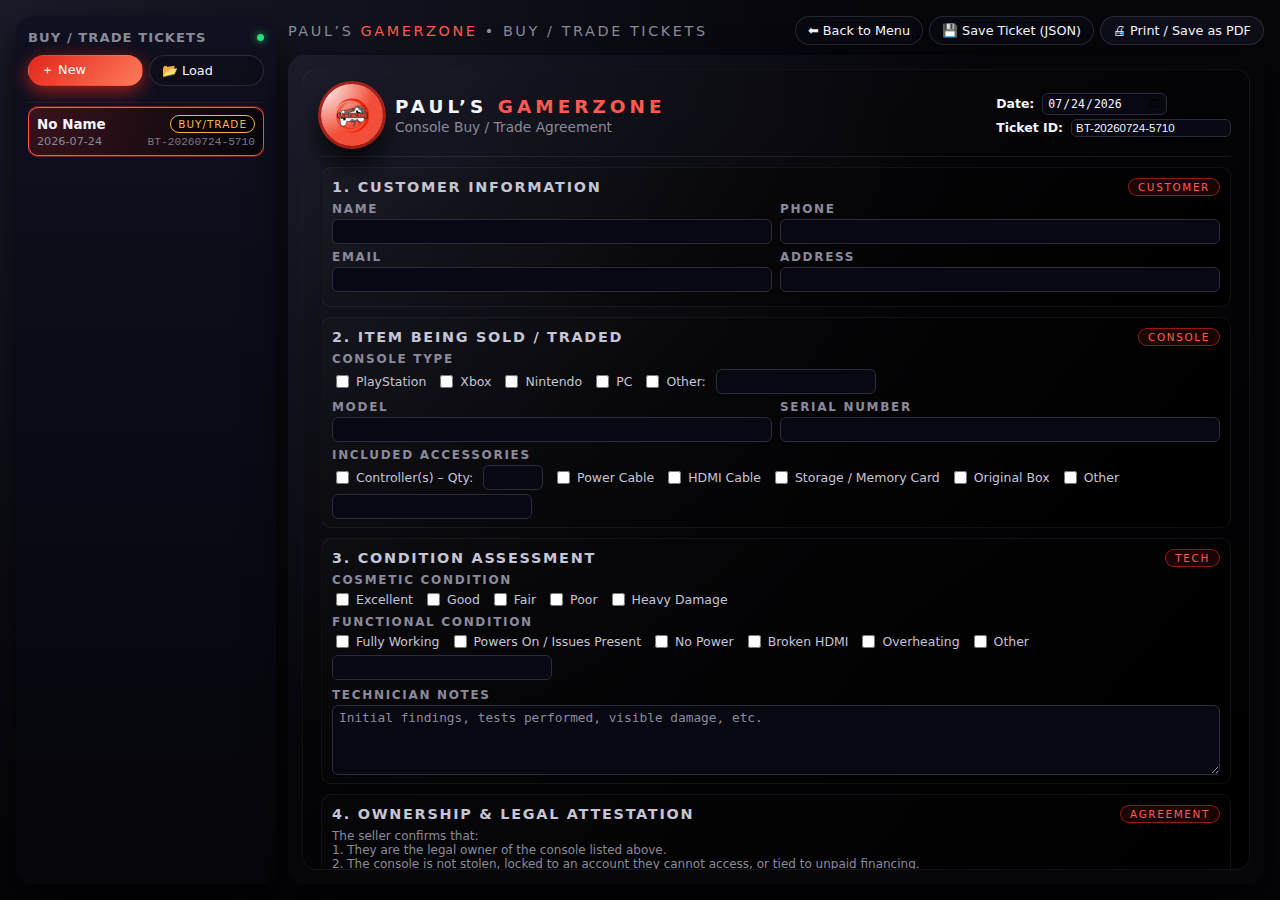
<file: buytrade-tickets.html>
<!DOCTYPE html>
<html lang="en" data-ticket-type="buytrade" data-ticket-label="Buy/Trade">
<head>
  <meta charset="UTF-8">
  <title>Paul's Gamerzone – Buy/Trade Tickets</title>
  <meta name="viewport" content="width=device-width, initial-scale=1.0">
  <link rel="stylesheet" href="styles.css">
  <script src="tickets.js" defer></script>
  <link rel="apple-touch-icon" href="apple-touch-icon.PNG">
</head>
<body data-ticket-type="buytrade" data-ticket-label="Buy/Trade">
<div class="app-shell">
  <!-- SIDEBAR -->
  <aside class="sidebar">
    <div class="sidebar-header">
      <div class="sidebar-title">
        <span class="label">Buy / Trade Tickets</span>
        <span class="dot"></span>
      </div>
      <div class="sidebar-actions">
        <button type="button" class="primary" id="newTicketBtn">＋ New</button>
        <button type="button" id="loadTicketsBtn">📂 Load</button>
        <input type="file" id="fileInput" accept=".json" multiple style="display:none;">
      </div>
    </div>
    <div class="sidebar-body" id="ticketList">
      <!-- Tickets populated by JS -->
    </div>
  </aside>

  <!-- MAIN -->
  <div class="main">
    <div class="top-bar">
      <div class="brand-mini">
        PAUL’S <span>GAMERZONE</span> • Buy / Trade Tickets
      </div>
<div class="toolbar">
  <button type="button" class="secondary" onclick="window.location.href='index.html'">
    ⬅ Back to Menu
  </button>
  <button type="button" class="secondary" id="saveTicketBtn">💾 Save Ticket (JSON)</button>
  <button type="button" onclick="window.print()">🖨 Print / Save as PDF</button>
</div>
    </div>

    <div class="card">
      <div class="card-inner">
        <!-- Header -->
        <div class="header">
          <div class="logo-wrap">
            <img src="gamerzone-logo.PNG" alt="Paul's Gamerzone Logo">
          </div>
          <div class="header-main">
            <div class="brand-name">
              PAUL’S <span>GAMERZONE</span>
            </div>
            <div class="header-subtitle">
              Console Buy / Trade Agreement
            </div>
          </div>
          <div class="meta">
            <div>
              <span class="meta-label">Date:</span>
              <input type="date"
                     id="ticketDate"
                     style="width: 125px; background: var(--gz-input-bg); border: 1px solid var(--gz-border); color: var(--gz-text); font-size: 0.72rem; padding: 2px 4px;">
            </div>
            <div style="margin-top:4px;">
              <span class="meta-label">Ticket ID:</span>
              <input type="text"
                     id="ticketId"
                     placeholder="Auto-generated on save"
                     style="width: 160px; background: var(--gz-input-bg); border: 1px solid var(--gz-border); color: var(--gz-text); font-size: 0.72rem; padding: 2px 4px;">
            </div>
          </div>
        </div>

        <!-- FORM -->
        <form id="ticketForm">
          <div class="section">
            <div class="section-header">
              <div class="section-title">1. Customer Information</div>
              <div class="section-pill">Customer</div>
            </div>
            <div class="field-row">
              <div class="field">
                <div class="field-label">Name</div>
                <input type="text" name="customer_name">
              </div>
              <div class="field">
                <div class="field-label">Phone</div>
                <input type="text" name="customer_phone">
              </div>
            </div>
            <div class="field-row">
              <div class="field">
                <div class="field-label">Email</div>
                <input type="text" name="customer_email">
              </div>
              <div class="field">
                <div class="field-label">Address</div>
                <input type="text" name="customer_address">
              </div>
            </div>
          </div>

          <div class="section">
            <div class="section-header">
              <div class="section-title">2. Item Being Sold / Traded</div>
              <div class="section-pill">Console</div>
            </div>

            <div class="field">
              <div class="field-label">Console Type</div>
              <div class="checkbox-group">
                <label class="checkbox">
                  <input type="checkbox" name="console_type_playstation">
                  <span>PlayStation</span>
                </label>
                <label class="checkbox">
                  <input type="checkbox" name="console_type_xbox">
                  <span>Xbox</span>
                </label>
                <label class="checkbox">
                  <input type="checkbox" name="console_type_nintendo">
                  <span>Nintendo</span>
                </label>
                <label class="checkbox">
                  <input type="checkbox" name="console_type_pc">
                  <span>PC</span>
                </label>
                <label class="checkbox">
                  <input type="checkbox" name="console_type_other">
                  <span>Other:</span>
                </label>
                <input type="text" name="console_type_other_text" style="max-width: 160px;">
              </div>
            </div>

            <div class="field-row" style="margin-top:6px;">
              <div class="field">
                <div class="field-label">Model</div>
                <input type="text" name="console_model">
              </div>
              <div class="field">
                <div class="field-label">Serial Number</div>
                <input type="text" name="console_serial">
              </div>
            </div>

            <div class="field" style="margin-top:6px;">
              <div class="field-label">Included Accessories</div>
              <div class="checkbox-group">
                <label class="checkbox">
                  <input type="checkbox" name="acc_controller">
                  <span>Controller(s) – Qty:</span>
                </label>
                <input type="number" name="acc_controller_qty" min="0" style="width:60px;">
                <label class="checkbox">
                  <input type="checkbox" name="acc_power">
                  <span>Power Cable</span>
                </label>
                <label class="checkbox">
                  <input type="checkbox" name="acc_hdmi">
                  <span>HDMI Cable</span>
                </label>
                <label class="checkbox">
                  <input type="checkbox" name="acc_storage">
                  <span>Storage / Memory Card</span>
                </label>
                <label class="checkbox">
                  <input type="checkbox" name="acc_box">
                  <span>Original Box</span>
                </label>
                <label class="checkbox">
                  <input type="checkbox" name="acc_other">
                  <span>Other</span>
                </label>
                <input type="text" name="acc_other_text" style="max-width: 200px;">
              </div>
            </div>
          </div>

          <div class="section">
            <div class="section-header">
              <div class="section-title">3. Condition Assessment</div>
              <div class="section-pill">Tech</div>
            </div>

            <div class="field">
              <div class="field-label">Cosmetic Condition</div>
              <div class="checkbox-group">
                <label class="checkbox"><input type="checkbox" name="cosmetic_excellent"><span>Excellent</span></label>
                <label class="checkbox"><input type="checkbox" name="cosmetic_good"><span>Good</span></label>
                <label class="checkbox"><input type="checkbox" name="cosmetic_fair"><span>Fair</span></label>
                <label class="checkbox"><input type="checkbox" name="cosmetic_poor"><span>Poor</span></label>
                <label class="checkbox"><input type="checkbox" name="cosmetic_heavy"><span>Heavy Damage</span></label>
              </div>
            </div>

            <div class="field" style="margin-top:6px;">
              <div class="field-label">Functional Condition</div>
              <div class="checkbox-group">
                <label class="checkbox"><input type="checkbox" name="functional_working"><span>Fully Working</span></label>
                <label class="checkbox"><input type="checkbox" name="functional_issues"><span>Powers On / Issues Present</span></label>
                <label class="checkbox"><input type="checkbox" name="functional_nopower"><span>No Power</span></label>
                <label class="checkbox"><input type="checkbox" name="functional_hdmi"><span>Broken HDMI</span></label>
                <label class="checkbox"><input type="checkbox" name="functional_overheat"><span>Overheating</span></label>
                <label class="checkbox"><input type="checkbox" name="functional_other"><span>Other</span></label>
                <input type="text" name="functional_other_text" style="max-width: 220px;">
              </div>
            </div>

            <div class="field" style="margin-top:8px;">
              <div class="field-label">Technician Notes</div>
              <textarea name="tech_notes" placeholder="Initial findings, tests performed, visible damage, etc."></textarea>
            </div>
          </div>

          <div class="section">
            <div class="section-header">
              <div class="section-title">4. Ownership & Legal Attestation</div>
              <div class="section-pill">Agreement</div>
            </div>
            <div class="small-text">
              The seller confirms that:
              <br>1. They are the legal owner of the console listed above.
              <br>2. The console is not stolen, locked to an account they cannot access, or tied to unpaid financing.
              <br>3. Paul’s Gamerzone reserves the right to refuse any buy/trade for any reason.
            </div>
            <div class="field-row" style="margin-top:8px;">
              <div class="field" style="max-width:220px;">
                <div class="field-label">Customer Initials</div>
                <input type="text" name="customer_initials">
              </div>
            </div>
          </div>

          <div class="section">
            <div class="section-header">
              <div class="section-title">5. Offer Details</div>
              <div class="section-pill">Value</div>
            </div>

            <div class="field-row">
              <div class="field">
                <div class="field-label">Trade Value Offered</div>
                <input type="text" name="trade_value" placeholder="$">
              </div>
              <div class="field">
                <div class="field-label">Cash Offer (Buy-Out)</div>
                <input type="text" name="cash_offer" placeholder="$">
              </div>
            </div>

            <div class="field" style="margin-top:6px;">
              <div class="field-label">Customer Chooses</div>
              <div class="checkbox-group">
                <label class="checkbox"><input type="checkbox" name="payout_cash"><span>Cash Sale</span></label>
                <label class="checkbox"><input type="checkbox" name="payout_credit"><span>Trade-In Credit</span></label>
              </div>
              <div class="small-text" style="margin-top:4px;">
                Trade-in credits may receive a higher value and cannot be exchanged for cash.
              </div>
            </div>
          </div>

          <div class="section">
            <div class="section-header">
              <div class="section-title">6. Final Agreement</div>
              <div class="section-pill">Sign</div>
            </div>
            <div class="small-text" style="margin-bottom:6px;">
              By signing below, the customer agrees to transfer ownership of the above console to Paul’s Gamerzone
              in exchange for the agreed-upon value. All sales are final and cannot be reversed once payment or store credit is issued.
            </div>

            <div class="signature-row">
              <div class="signature-block">
                <div class="field-label">Customer Signature</div>
                <input type="text" name="customer_signature" class="signature-line-input">
                <div class="signature-meta">
                  <span>Print Name<input type="text" name="customer_print_name"></span>
                  <span>Date<input type="text" name="customer_sign_date"></span>
                </div>
              </div>

              <div class="signature-block">
                <div class="field-label">Gamerzone Representative</div>
                <input type="text" name="rep_signature" class="signature-line-input">
                <div class="signature-meta">
                  <span>Print Name<input type="text" name="rep_print_name"></span>
                  <span>Date<input type="text" name="rep_sign_date"></span>
                </div>
              </div>
            </div>
          </div>

          <div class="section">
            <div class="section-header">
              <div class="section-title">7. Internal Use Only</div>
              <div class="section-pill">Staff</div>
            </div>

            <div class="field-row">
              <div class="field">
                <div class="field-label">Verified By</div>
                <input type="text" name="verified_by">
              </div>
              <div class="field">
                <div class="field-label">Inspection Completed</div>
                <div class="checkbox-group">
                  <label class="checkbox"><input type="checkbox" name="inspection_yes"><span>Yes</span></label>
                  <label class="checkbox"><input type="checkbox" name="inspection_no"><span>No</span></label>
                </div>
              </div>
            </div>

            <div class="field-row" style="margin-top:4px;">
              <div class="field">
                <div class="field-label">Payment Issued</div>
                <div class="checkbox-group">
                  <label class="checkbox"><input type="checkbox" name="payment_cash"><span>Cash</span></label>
                  <label class="checkbox"><input type="checkbox" name="payment_credit"><span>Trade Credit</span></label>
                </div>
              </div>
            </div>
          </div>
        </form>

        <div class="footer-text">
          Paul’s Gamerzone • Console Buy / Trade Ticket
        </div>
      </div>
    </div>
  </div>
</div>
</body>
</html>
</file>
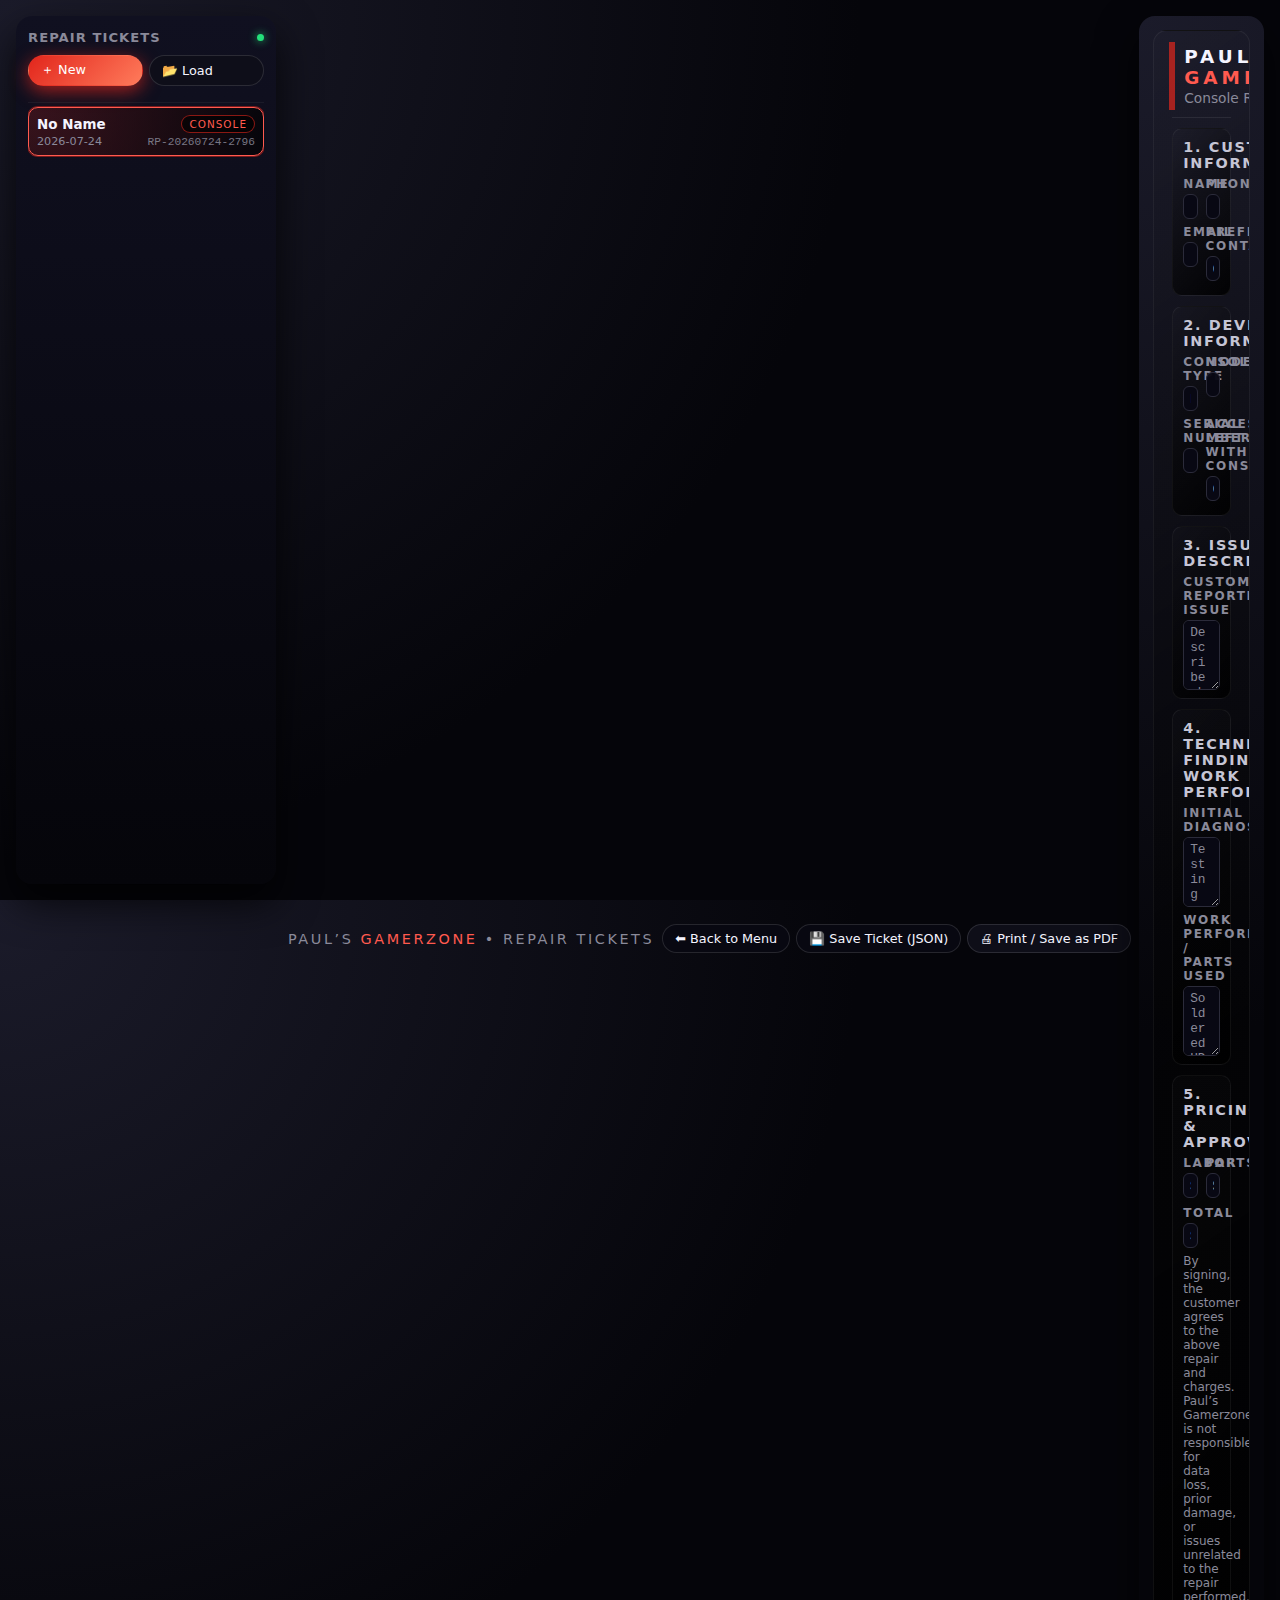
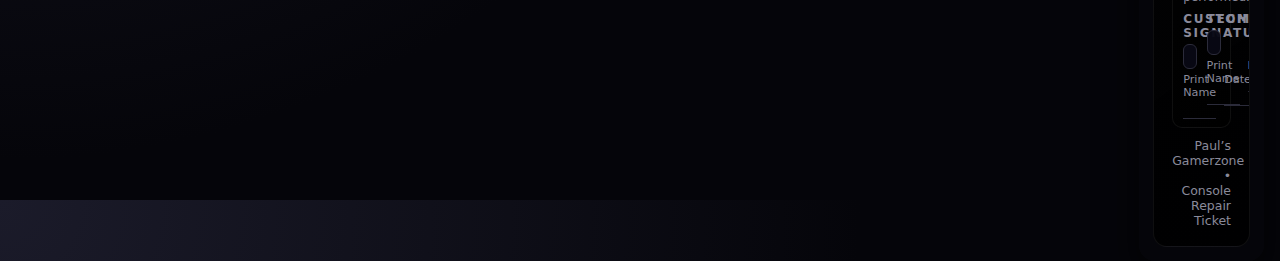
<file: repair-tickets.html>
<!DOCTYPE html>
<html lang="en">
<head>
  <meta charset="UTF-8">
  <title>Paul's Gamerzone – Repair Tickets</title>
  <meta name="viewport" content="width=device-width, initial-scale=1.0">
  <link rel="stylesheet" href="styles.css">
  <script src="tickets.js" defer></script>
  <link rel="apple-touch-icon" href="apple-touch-icon.PNG">
</head>
<body data-ticket-type="repair" data-ticket-label="Console">
<div class="app-shell">
  <!-- SIDEBAR -->
  <aside class="sidebar">
    <div class="sidebar-header">
      <div class="sidebar-title">
        <span class="label">Repair Tickets</span>
        <span class="dot"></span>
      </div>
      <div class="sidebar-actions">
        <button type="button" class="primary" id="newTicketBtn">＋ New</button>
        <button type="button" id="loadTicketsBtn">📂 Load</button>
        <input type="file" id="fileInput" accept=".json" multiple style="display:none;">
      </div>
    </div>
    <div class="sidebar-body" id="ticketList">
      <!-- Tickets populated by JS -->
    </div>
  </aside>

  <!-- MAIN -->
  <div class="main">
    <div class="top-bar">
      <div class="brand-mini">
        PAUL’S <span>GAMERZONE</span> • Repair Tickets
      </div>
<div class="toolbar">
  <button type="button" class="secondary" onclick="window.location.href='index.html'">
    ⬅ Back to Menu
  </button>
  <button type="button" class="secondary" id="saveTicketBtn">💾 Save Ticket (JSON)</button>
  <button type="button" onclick="window.print()">🖨 Print / Save as PDF</button>
</div>

    <div class="card">
      <div class="card-inner">
        <!-- Header -->
        <div class="header">
          <div class="logo-wrap">
            <img src="gamerzone-logo.PNG" alt="Paul's Gamerzone Logo">
          </div>
          <div class="header-main">
            <div class="brand-name">
              PAUL’S <span>GAMERZONE</span>
            </div>
            <div class="header-subtitle">
              Console Repair Ticket
            </div>
          </div>
          <div class="meta">
            <div>
              <span class="meta-label">Date:</span>
              <input type="date"
                     id="ticketDate"
                     style="width: 125px; background: var(--gz-input-bg); border: 1px solid var(--gz-border); color: var(--gz-text); font-size: 0.72rem; padding: 2px 4px;">
            </div>
            <div style="margin-top:4px;">
              <span class="meta-label">Ticket ID:</span>
              <input type="text"
                     id="ticketId"
                     placeholder="Auto-generated on save"
                     style="width: 160px; background: var(--gz-input-bg); border: 1px solid var(--gz-border); color: var(--gz-text); font-size: 0.72rem; padding: 2px 4px;">
            </div>
          </div>
        </div>

        <!-- FORM -->
        <form id="ticketForm">
          <div class="section">
            <div class="section-header">
              <div class="section-title">1. Customer Information</div>
              <div class="section-pill">Customer</div>
            </div>
            <div class="field-row">
              <div class="field">
                <div class="field-label">Name</div>
                <input type="text" name="customer_name">
              </div>
              <div class="field">
                <div class="field-label">Phone</div>
                <input type="text" name="customer_phone">
              </div>
            </div>
            <div class="field-row">
              <div class="field">
                <div class="field-label">Email</div>
                <input type="text" name="customer_email">
              </div>
              <div class="field">
                <div class="field-label">Preferred Contact</div>
                <input type="text" name="contact_pref" placeholder="Call, text, email, etc.">
              </div>
            </div>
          </div>

          <div class="section">
            <div class="section-header">
              <div class="section-title">2. Device Information</div>
              <div class="section-pill">Console</div>
            </div>
            <div class="field-row">
              <div class="field">
                <div class="field-label">Console Type</div>
                <input type="text" name="console_type" placeholder="PS5, Xbox Series X, Switch, etc.">
              </div>
              <div class="field">
                <div class="field-label">Model</div>
                <input type="text" name="console_model">
              </div>
            </div>
            <div class="field-row">
              <div class="field">
                <div class="field-label">Serial Number</div>
                <input type="text" name="console_serial">
              </div>
              <div class="field">
                <div class="field-label">Accessories Left With Console</div>
                <input type="text" name="console_accessories" placeholder="Controller, HDMI, power cable, etc.">
              </div>
            </div>
          </div>

          <div class="section">
            <div class="section-header">
              <div class="section-title">3. Issue Description</div>
              <div class="section-pill">Customer</div>
            </div>
            <div class="field">
              <div class="field-label">Customer-Reported Issue</div>
              <textarea name="issue_desc" placeholder="Describe what the customer is experiencing..."></textarea>
            </div>
          </div>

          <div class="section">
            <div class="section-header">
              <div class="section-title">4. Technician Findings & Work Performed</div>
              <div class="section-pill">Tech</div>
            </div>
            <div class="field">
              <div class="field-label">Initial Diagnosis</div>
              <textarea name="diag" placeholder="Testing performed, visible damage, suspected cause..."></textarea>
            </div>
            <div class="field" style="margin-top:6px;">
              <div class="field-label">Work Performed / Parts Used</div>
              <textarea name="work" placeholder="Soldered HDMI, replaced port, cleaned dust, etc."></textarea>
            </div>
          </div>

          <div class="section">
            <div class="section-header">
              <div class="section-title">5. Pricing & Approval</div>
              <div class="section-pill">Value</div>
            </div>
            <div class="field-row">
              <div class="field">
                <div class="field-label">Labor</div>
                <input type="text" name="labor" placeholder="$">
              </div>
              <div class="field">
                <div class="field-label">Parts</div>
                <input type="text" name="parts" placeholder="$">
              </div>
              <div class="field">
                <div class="field-label">Total</div>
                <input type="text" name="total" placeholder="$">
              </div>
            </div>
            <div class="small-text" style="margin-top:6px;">
              By signing, the customer agrees to the above repair and charges. Paul’s Gamerzone is not responsible
              for data loss, prior damage, or issues unrelated to the repair performed.
            </div>
            <div class="signature-row" style="margin-top:8px;">
              <div class="signature-block">
                <div class="field-label">Customer Signature</div>
                <input type="text" name="cust_signature" class="signature-line-input">
                <div class="signature-meta">
                  <span>Print Name<input type="text" name="cust_print"></span>
                  <span>Date<input type="text" name="cust_sign_date"></span>
                </div>
              </div>
              <div class="signature-block">
                <div class="field-label">Technician</div>
                <input type="text" name="tech_signature" class="signature-line-input">
                <div class="signature-meta">
                  <span>Print Name<input type="text" name="tech_print"></span>
                  <span>Date<input type="text" name="tech_sign_date"></span>
                </div>
              </div>
            </div>
          </div>
        </form>

        <div class="footer-text">
          Paul’s Gamerzone • Console Repair Ticket
        </div>
      </div>
    </div>
  </div>
</div>
</body>
</html>
</file>
<file: styles.css>
/* ===========================
   PAUL'S GAMERZONE – GLOBAL
   =========================== */

:root {
  --gz-bg: #05050a;
  --gz-bg-alt: #0b0b13;
  --gz-bg-elevated: #141420;
  --gz-sidebar-bg: #070711;
  --gz-card-bg: radial-gradient(circle at top left, #1b1b2a 0, #05050a 55%);
  --gz-border: #2b2b3a;
  --gz-border-soft: #20202c;
  --gz-muted: #8a8a9a;
  --gz-text: #f4f4ff;
  --gz-text-soft: #c5c5d5;
  --gz-red: #e2261c;
  --gz-red-soft: #ff5a4f;
  --gz-highlight: #ffb347;
  --gz-pill-bg: rgba(226, 38, 28, 0.12);
  --gz-pill-border: rgba(226, 38, 28, 0.6);
  --gz-input-bg: rgba(8, 8, 20, 0.96);
  --gz-shadow-soft: 0 18px 40px rgba(0, 0, 0, 0.75);
  --gz-radius-lg: 16px;
  --gz-radius-md: 10px;
  --gz-radius-pill: 999px;
  --gz-transition-fast: 150ms ease-out;
  --gz-transition-med: 220ms ease-out;
  --gz-font-main: system-ui, -apple-system, BlinkMacSystemFont, "Segoe UI",
    Roboto, sans-serif;
}

*,
*::before,
*::after {
  box-sizing: border-box;
}

html,
body {
  margin: 0;
  padding: 0;
  height: 100%;
  background: radial-gradient(circle at top left, #1b1b2a 0, #05050a 55%);
  color: var(--gz-text);
  font-family: var(--gz-font-main);
  -webkit-font-smoothing: antialiased;
}

/* ===========================
   APP SHELL
   =========================== */

body {
  display: flex;
  justify-content: center;
  align-items: stretch;
}

.app-shell {
  width: 100%;
  max-width: 1440px;
  min-height: 100vh;
  margin: 0 auto;
  display: flex;
  align-items: stretch;
  padding: 16px;
  gap: 12px;
}

/* ===========================
   SIDEBAR
   =========================== */

.sidebar {
  width: 260px;
  background: linear-gradient(180deg, #101020 0%, #05050a 100%);
  border-radius: var(--gz-radius-lg);
  padding: 14px 12px 12px 12px;
  box-shadow: var(--gz-shadow-soft);
  display: flex;
  flex-direction: column;
}

.sidebar-header {
  display: flex;
  flex-direction: column;
  gap: 10px;
  margin-bottom: 10px;
}

.sidebar-title {
  display: flex;
  align-items: center;
  justify-content: space-between;
  font-size: 0.82rem;
  letter-spacing: 0.08em;
  text-transform: uppercase;
  color: var(--gz-muted);
}

.sidebar-title .label {
  font-weight: 600;
}

.sidebar-title .dot {
  width: 7px;
  height: 7px;
  border-radius: 999px;
  background: #24e07a;
  box-shadow: 0 0 8px rgba(36, 224, 122, 0.9);
}

.sidebar-actions {
  display: flex;
  gap: 6px;
}

.sidebar-actions button {
  flex: 1;
}

/* Ticket list */

.sidebar-body {
  flex: 1;
  margin-top: 6px;
  padding-top: 4px;
  border-top: 1px solid rgba(255, 255, 255, 0.05);
  overflow-y: auto;
}

.ticket-item {
  padding: 7px 8px;
  border-radius: 10px;
  margin-bottom: 6px;
  background: linear-gradient(
    135deg,
    rgba(255, 255, 255, 0.01),
    rgba(255, 255, 255, 0.025)
  );
  border: 1px solid rgba(255, 255, 255, 0.04);
  cursor: pointer;
  display: flex;
  flex-direction: column;
  gap: 2px;
  transition: background var(--gz-transition-med),
    transform var(--gz-transition-med), border-color var(--gz-transition-med);
}

.ticket-item:hover {
  background: linear-gradient(
    135deg,
    rgba(255, 255, 255, 0.04),
    rgba(255, 255, 255, 0.08)
  );
  transform: translateY(-1px);
}

.ticket-item.active {
  border-color: var(--gz-red-soft);
  box-shadow: 0 0 0 1px rgba(226, 38, 28, 0.5);
  background: radial-gradient(
    circle at top left,
    rgba(226, 38, 28, 0.2),
    rgba(5, 5, 10, 0.96)
  );
}

.ticket-item-top {
  display: flex;
  align-items: center;
  justify-content: space-between;
}

.ticket-item-title {
  font-size: 0.84rem;
  font-weight: 600;
  color: var(--gz-text);
}

.ticket-item-meta {
  display: flex;
  justify-content: space-between;
  align-items: center;
  font-size: 0.7rem;
  color: var(--gz-muted);
}

.ticket-item-id {
  font-family: "SF Mono", ui-monospace, Menlo, Monaco, Consolas, "Liberation Mono",
    "Courier New", monospace;
  opacity: 0.85;
}

/* extra metadata line (console, repair, status, priority) */
.ticket-item-extra {
  font-size: 0.7rem;
  color: var(--gz-muted);
  margin-top: 1px;
}

.ticket-type-pill {
  font-size: 0.65rem;
  text-transform: uppercase;
  letter-spacing: 0.1em;
  padding: 2px 7px;
  border-radius: 999px;
  border: 1px solid rgba(255, 255, 255, 0.14);
  background: rgba(0, 0, 0, 0.6);
}

.ticket-type-pill.repair {
  border-color: var(--gz-pill-border);
  color: var(--gz-red-soft);
}

.ticket-type-pill.buytrade {
  border-color: var(--gz-highlight);
  color: var(--gz-highlight);
}

/* ===========================
   MAIN AREA
   =========================== */

.main {
  flex: 1;
  display: flex;
  flex-direction: column;
  min-width: 0;
}

.top-bar {
  display: flex;
  justify-content: space-between;
  align-items: center;
  margin-bottom: 10px;
  gap: 8px;
}

.brand-mini {
  font-size: 0.9rem;
  letter-spacing: 0.18em;
  text-transform: uppercase;
  color: var(--gz-muted);
}

.brand-mini span {
  color: var(--gz-red-soft);
}

.toolbar {
  display: flex;
  gap: 6px;
}

/* Buttons */

button {
  font-family: var(--gz-font-main);
  font-size: 0.8rem;
  padding: 6px 12px;
  border-radius: 999px;
  border: 1px solid rgba(255, 255, 255, 0.12);
  background: rgba(15, 15, 25, 0.96);
  color: var(--gz-text);
  cursor: pointer;
  display: inline-flex;
  align-items: center;
  gap: 4px;
  transition: background var(--gz-transition-fast),
    transform var(--gz-transition-fast), box-shadow var(--gz-transition-fast),
    border-color var(--gz-transition-fast);
}

button.primary {
  background: linear-gradient(135deg, var(--gz-red) 0%, #ff7b5b 100%);
  border-color: transparent;
  color: #fff;
  box-shadow: 0 5px 18px rgba(226, 38, 28, 0.7);
}

button.secondary {
  background: rgba(8, 8, 18, 0.96);
}

button:hover {
  transform: translateY(-1px);
  box-shadow: 0 8px 20px rgba(0, 0, 0, 0.75);
}

button:active {
  transform: translateY(0);
  box-shadow: none;
}

/* ===========================
   CARD / FORM LAYOUT
   =========================== */

.card {
  flex: 1;
  border-radius: var(--gz-radius-lg);
  background: var(--gz-card-bg);
  box-shadow: var(--gz-shadow-soft);
  padding: 14px;
  overflow: hidden;
}

.card-inner {
  border-radius: calc(var(--gz-radius-lg) - 2px);
  background: linear-gradient(
    145deg,
    rgba(255, 255, 255, 0.01),
    rgba(0, 0, 0, 0.9)
  );
  border: 1px solid rgba(255, 255, 255, 0.06);
  padding: 14px 18px 18px;
  height: 100%;
  overflow-y: auto;
}

/* Header */

.header {
  display: flex;
  align-items: center;
  justify-content: space-between;
  gap: 12px;
  padding-bottom: 10px;
  border-bottom: 1px solid rgba(255, 255, 255, 0.08);
  margin-bottom: 10px;
}

.logo-wrap {
  width: 62px;
  height: 62px;
  border-radius: 999px;
  background: radial-gradient(circle at top left, #ffffff 0, #f24f3a 60%);
  display: flex;
  align-items: center;
  justify-content: center;
  box-shadow: 0 0 0 3px rgba(226, 38, 28, 0.7),
    0 18px 30px rgba(0, 0, 0, 0.85);
}

.logo-wrap img {
  max-width: 80%;
  max-height: 80%;
  border-radius: 999px;
}

.header-main {
  flex: 1;
}

.brand-name {
  font-size: 1.15rem;
  font-weight: 800;
  letter-spacing: 0.22em;
  text-transform: uppercase;
}

.brand-name span {
  color: var(--gz-red-soft);
}

.header-subtitle {
  font-size: 0.86rem;
  margin-top: 2px;
  color: var(--gz-muted);
}

.meta {
  min-width: 190px;
  font-size: 0.78rem;
}

/* Status tag in meta */

.status-tag {
  display: inline-flex;
  align-items: center;
  justify-content: flex-end;
  gap: 4px;
  font-size: 0.72rem;
  text-transform: uppercase;
  letter-spacing: 0.12em;
  padding: 2px 8px;
  border-radius: 999px;
  border: 1px solid var(--gz-border);
  background: rgba(8, 8, 18, 0.96);
  color: var(--gz-muted);
  margin-bottom: 4px;
}

.status-tag.status-draft {
  border-color: var(--gz-border);
  color: var(--gz-muted);
}

.status-tag.status-checkedin,
.status-tag.status-inprogress {
  border-color: var(--gz-highlight);
  color: var(--gz-highlight);
}

.status-tag.status-waiting {
  border-color: #f0c14b;
  color: #f0c14b;
}

.status-tag.status-ready {
  border-color: #24e07a;
  color: #24e07a;
}

.status-tag.status-closed {
  border-color: #666;
  color: #888;
}

.meta-label {
  font-weight: 600;
  margin-right: 4px;
}

/* Meta inputs */

.meta-input {
  width: 120px;
  padding: 2px 4px;
  border-radius: 6px;
  border: 1px solid var(--gz-border);
  background: var(--gz-input-bg);
  color: var(--gz-text);
  font-size: 0.72rem;
}

.meta-input.wide {
  width: 160px;
}

/* Sections */

.section {
  margin-bottom: 10px;
  padding: 10px 10px 8px;
  border-radius: var(--gz-radius-md);
  background: linear-gradient(
    130deg,
    rgba(255, 255, 255, 0.015),
    rgba(0, 0, 0, 0.86)
  );
  border: 1px solid rgba(255, 255, 255, 0.06);
}

.section-header {
  display: flex;
  justify-content: space-between;
  align-items: center;
  margin-bottom: 6px;
}

.section-title {
  font-size: 0.9rem;
  font-weight: 600;
  text-transform: uppercase;
  letter-spacing: 0.12em;
  color: var(--gz-text-soft);
}

.section-pill {
  font-size: 0.65rem;
  text-transform: uppercase;
  letter-spacing: 0.16em;
  padding: 2px 9px;
  border-radius: var(--gz-radius-pill);
  border: 1px solid var(--gz-pill-border);
  background: var(--gz-pill-bg);
  color: var(--gz-red-soft);
}

/* Fields */

.field-row {
  display: grid;
  grid-template-columns: repeat(2, minmax(0, 1fr));
  gap: 8px;
  margin-bottom: 6px;
}

.field {
  display: flex;
  flex-direction: column;
  gap: 3px;
}

.field-label {
  font-size: 0.75rem;
  font-weight: 600;
  text-transform: uppercase;
  letter-spacing: 0.14em;
  color: var(--gz-muted);
}

/* Inputs / Textareas / Selects */

input[type="text"],
input[type="number"],
input[type="date"],
textarea,
select {
  width: 100%;
  padding: 4px 6px;
  border-radius: 6px;
  border: 1px solid var(--gz-border);
  background: var(--gz-input-bg);
  color: var(--gz-text);
  font-size: 0.8rem;
  outline: none;
}

input::placeholder,
textarea::placeholder {
  color: rgba(197, 197, 213, 0.7);
}

textarea {
  min-height: 70px;
  resize: vertical;
}

input[type="text"]:focus,
input[type="number"]:focus,
input[type="date"]:focus,
textarea:focus,
select:focus {
  border-color: var(--gz-red);
  box-shadow: 0 0 0 1px rgba(226, 38, 28, 0.6);
}

/* Checkboxes */

.checkbox-group {
  display: flex;
  flex-wrap: wrap;
  gap: 4px 10px;
  align-items: center;
}

.checkbox {
  display: inline-flex;
  align-items: center;
  gap: 4px;
  font-size: 0.78rem;
  color: var(--gz-text-soft);
}

.checkbox input[type="checkbox"] {
  width: 13px;
  height: 13px;
}

/* Signature */

.signature-row {
  display: grid;
  grid-template-columns: repeat(2, minmax(0, 1fr));
  gap: 10px;
}

.signature-block {
  display: flex;
  flex-direction: column;
  gap: 4px;
}

.signature-line-input {
  border: none;
  border-bottom: 1px solid var(--gz-border);
  border-radius: 0;
  background: transparent;
  padding: 2px 0;
}

.signature-meta {
  display: flex;
  gap: 8px;
  font-size: 0.7rem;
  color: var(--gz-muted);
}

.signature-meta span {
  display: flex;
  flex-direction: column;
  gap: 1px;
}

.signature-meta span input {
  border: none;
  border-bottom: 1px solid var(--gz-border);
  border-radius: 0;
  background: transparent;
  padding: 2px 0;
  font-size: 0.74rem;
}

/* Misc */

.small-text {
  font-size: 0.75rem;
  color: var(--gz-muted);
}

.footer-text {
  margin-top: 10px;
  font-size: 0.78rem;
  text-align: right;
  color: var(--gz-muted);
}

/* ===========================
   INDEX PAGE (MENU)
   =========================== */

.index-shell {
  max-width: 780px;
  margin: 0 auto;
  padding: 24px 16px;
}

.menu-grid {
  display: grid;
  grid-template-columns: repeat(2, minmax(0, 1fr));
  gap: 14px;
  margin-top: 18px;
}

.menu-card {
  border-radius: var(--gz-radius-lg);
  background: linear-gradient(
    135deg,
    rgba(226, 38, 28, 0.16),
    rgba(5, 5, 10, 0.96)
  );
  border: 1px solid rgba(255, 255, 255, 0.08);
  padding: 16px 14px;
  display: flex;
  flex-direction: column;
  gap: 6px;
  cursor: pointer;
  text-decoration: none;
  color: var(--gz-text);
  box-shadow: var(--gz-shadow-soft);
  transition: transform var(--gz-transition-med),
    box-shadow var(--gz-transition-med), border-color var(--gz-transition-med),
    background var(--gz-transition-med);
}

.menu-card:hover {
  transform: translateY(-3px);
  box-shadow: 0 18px 40px rgba(0, 0, 0, 0.85);
  border-color: var(--gz-red-soft);
  background: radial-gradient(
    circle at top left,
    rgba(226, 38, 28, 0.3),
    rgba(5, 5, 10, 0.96)
  );
}

.menu-card-title {
  font-size: 1rem;
  font-weight: 700;
  letter-spacing: 0.14em;
  text-transform: uppercase;
}

.menu-card-subtitle {
  font-size: 0.84rem;
  color: var(--gz-muted);
}

/* ===========================
   RESPONSIVE
   =========================== */

@media (max-width: 980px) {
  .app-shell {
    flex-direction: column;
    padding: 10px;
  }

  .sidebar {
    width: 100%;
    flex-direction: column;
    order: 2;
  }

  .main {
    order: 1;
  }

  .header {
    flex-direction: column;
    align-items: flex-start;
  }

  .meta {
    align-self: flex-start;
  }
}

@media (max-width: 720px) {
  .top-bar {
    flex-direction: column;
    align-items: flex-start;
  }

  .toolbar {
    width: 100%;
    justify-content: flex-start;
    flex-wrap: wrap;
  }

  .field-row {
    grid-template-columns: minmax(0, 1fr);
  }

  .signature-row {
    grid-template-columns: minmax(0, 1fr);
  }

  .menu-grid {
    grid-template-columns: minmax(0, 1fr);
  }
}

/* ===========================
   PRINT (CLEAN INVOICE LOOK)
   =========================== */

@media print {
  @page {
    margin: 6mm; /* slightly smaller margins to help fit one page */
  }

  html,
  body {
    background-color: #ffffff !important;
    background-image: none !important;
    color: #000000 !important;
    padding: 0 !important;
    margin: 0 !important;
    font-size: 12px !important;
  }

  * {
    box-shadow: none !important;
    text-shadow: none !important;
  }

  .app-shell {
    max-width: 100% !important;
    padding: 0 !important;
    display: block !important;
  }

  .sidebar,
  .top-bar .toolbar,
  .sidebar-actions,
  .sidebar-header,
  .sidebar-body,
  button {
    display: none !important;
  }

  .card {
    box-shadow: none !important;
    padding: 0 !important;
  }

  .card-inner {
    border-radius: 0 !important;
    border: none !important;
    padding: 0 !important;
    background: #ffffff !important;
  }

  .header {
    border-bottom: 1px solid #000000 !important;
    padding-bottom: 6px !important;
    margin-bottom: 6px !important;
  }

  .brand-name {
    font-size: 0.95rem !important;
  }

  .header-subtitle {
    font-size: 0.8rem !important;
  }

  .logo-wrap {
    box-shadow: none !important;
    background: transparent !important;
  }

  /* hide internal-only sections (like Repair Details) */
  .no-print {
    display: none !important;
  }

  /* hide status tag so "Ready for Pickup" etc. does not show on PDF */
  .status-tag {
    display: none !important;
  }

  .section {
    background: #ffffff !important;
    border-color: #000000 !important;
    margin-bottom: 6px !important;
    padding: 6px 6px 4px !important;
  }

  .section-title,
  .brand-name,
  .header-subtitle,
  .brand-mini,
  .footer-text {
    color: #000000 !important;
  }

  .section-title {
    font-size: 0.8rem !important;
  }

  .field-label {
    font-size: 0.7rem !important;
  }

  .section-pill {
    border-color: #000000 !important;
    color: #000000 !important;
    background: transparent !important;
    font-size: 0.6rem !important;
    padding: 1px 6px !important;
  }

  input[type="text"],
  input[type="number"],
  input[type="date"],
  textarea,
  select,
  .meta-input,
  .signature-line-input,
  .signature-meta span input {
    background: transparent !important;
    border: none !important;
    border-bottom: 1px solid #000000 !important;
    border-radius: 0 !important;
    color: #000000 !important;
    box-shadow: none !important;
    padding: 0 0 1px 0 !important;
    font-size: 0.75rem !important;
  }

  textarea {
    min-height: 32px !important; /* shorter textareas to save vertical space */
  }

  .small-text {
    color: #000000 !important;
    font-size: 0.7rem !important;
  }

  .signature-row {
    gap: 6px !important;
  }

  .footer-text {
    margin-top: 6px !important;
    font-size: 0.7rem !important;
  }
}
</file>
